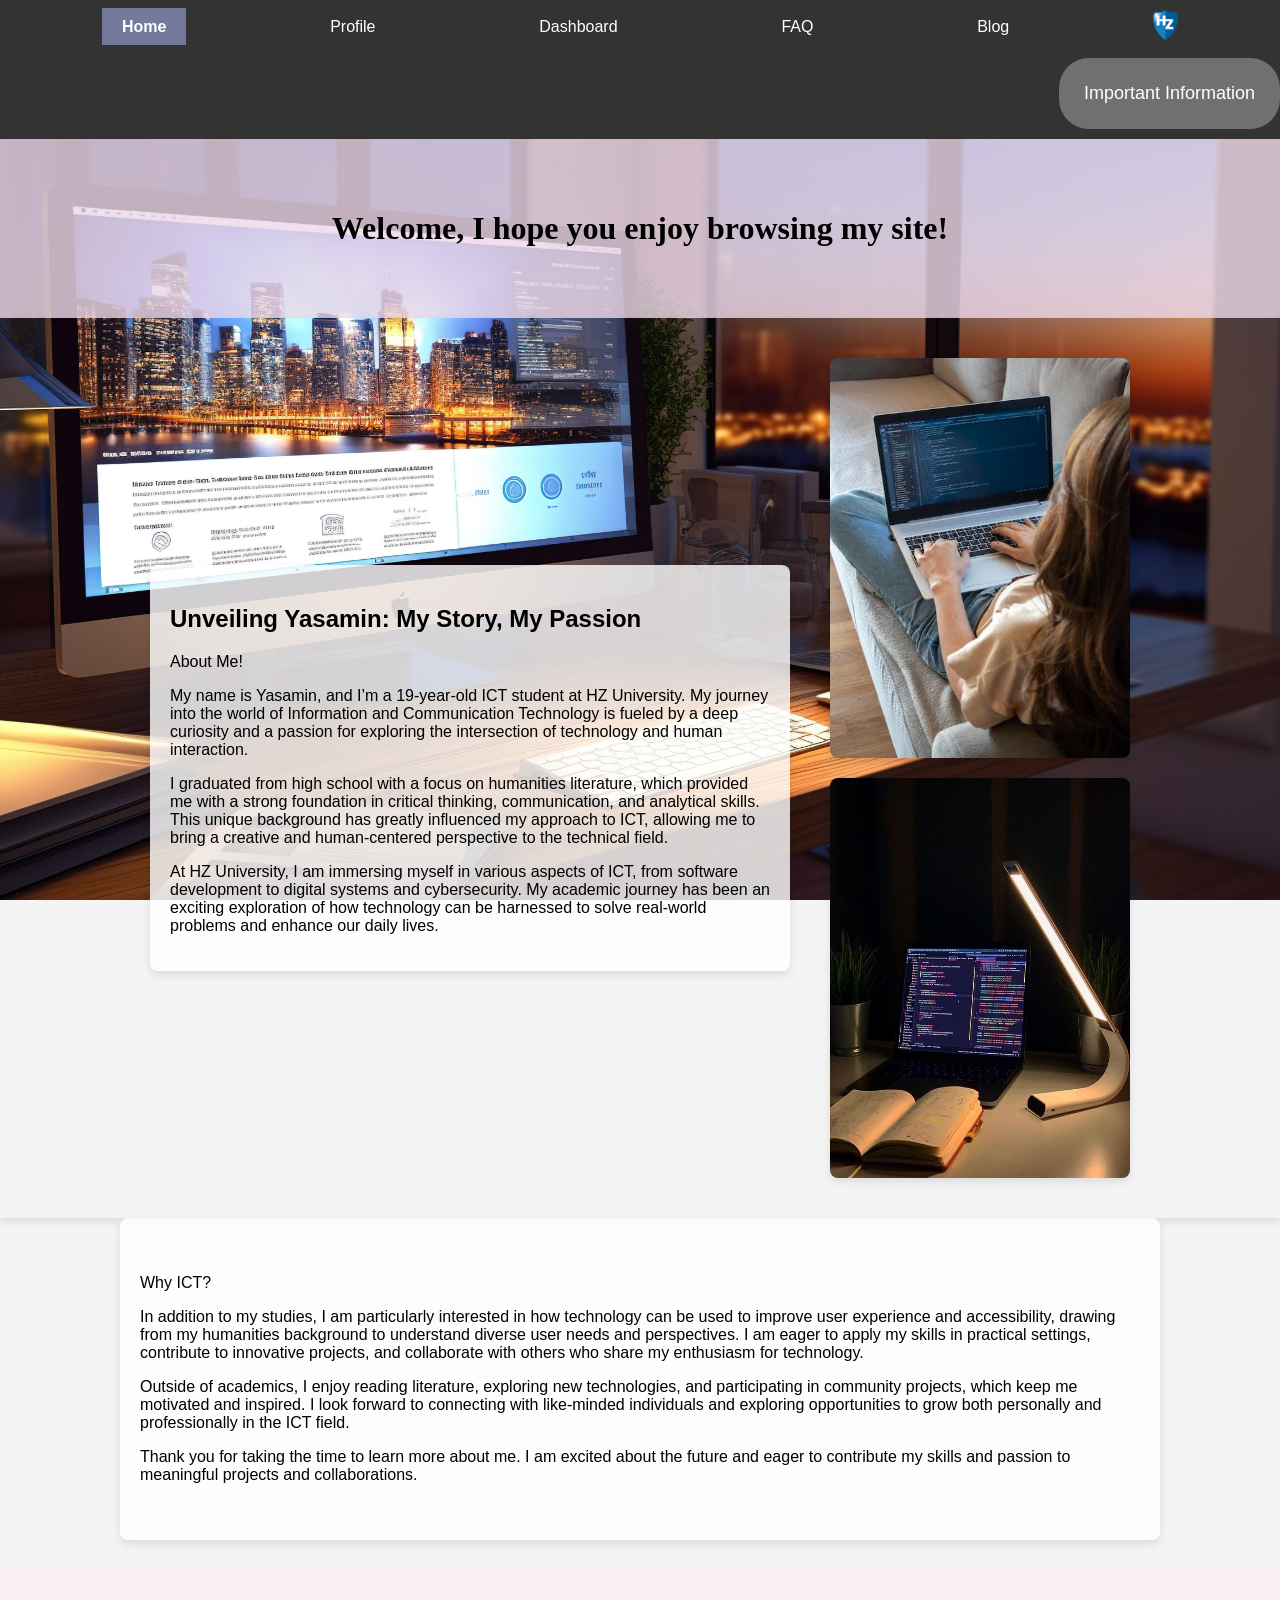
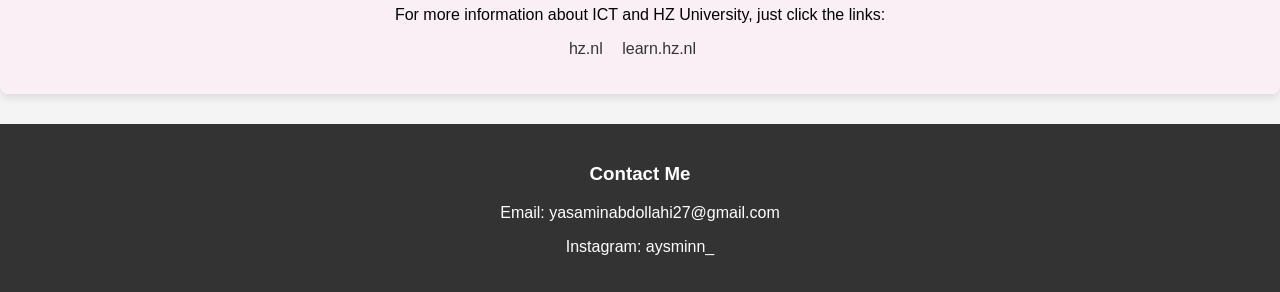
<file: index.html>
<!DOCTYPE html>
<html lang="en">

<head>
  <meta charset="UTF-8">
  <meta name="viewport" content="width=device-width, initial-scale=1.0">
  <meta http-equiv="X-UA-Compatible" content="ie=edge">
  <link rel="stylesheet" href="/CSS FILES/index.css">
  <link rel="stylesheet" href="/CSS FILES/sideBar.css">
  <script src="/javaFile/app.js"></script>
  <title>Home Page</title>
</head>

<body>

  <!-- Header Section -->
  <header>
    <nav class="navibar">
      <div class="menu">
        <ul>
          <li><a class="active" href="/html files/index.html">Home</a></li>
          <li><a href="/html files/profile.html">Profile</a></li>
          <li><a href="/html files/dashboard.html">Dashboard</a></li>
          <li><a href="/html files/faq.html">FAQ</a></li>
          <li><a href="/html files/blog.html">Blog</a></li>
          <li><img id="logo" src="/imgs/hz-logo.png" width="25px" height="30px" alt="Logo"></li>
        </ul>
      </div>
    </nav>
    <!--Side Bar-->
    <div class="dropdown">
      <button onclick="myFunction()" class="dropbtn">Important Information</button>
      <div id="myDropdown" class="dropdown-content">
      <a href="https://oer.hz.nl/?_gl=1*swtmpf*_gcl_aw*R0NMLjE3MjU4OTUzNjkuQ2owS0NRandpdUMyQmhEU0FSSXNBTE9WZkJKamE5NDd0VmtKWmZmUUJKYjhpRW9nLVpvT2lRQlZLQ09ZakpXVkhOSnlPLXl4d0xJOXcwQWFBdGpuRUFMd193Y0I" class="p2" target="_blank">Course and Examination Regulations</a>
      <a href="https://oer.hz.nl/6978cdea-fb31-430b-9bf9-63206aa07754" class="p2" target="_blank">Implementation Regulations</a>
      <a href="https://learn.hz.nl/" class="p2" target="_blank">Learn environment</a>
      <a href="https://hz.osiris-student.nl/home" class="p2" target="_blank">study progress</a>
      <a href="https://github.com" class="p2" target="_blank">GitHub</a></div>
      </div>
  </header>

  <!-- Main Welcome Section -->
  <main class="wrapper">
    <h1>Welcome, I hope you enjoy browsing my site!</h1>
  </main>

  <!-- About Me Section -->
  <section class="about-me">
    <div class="text">
      <h2>Unveiling Yasamin: My Story, My Passion</h2>
      <p>About Me!</p>
      <p>My name is Yasamin, and I’m a 19-year-old ICT student at HZ University. My journey into the world of Information and Communication Technology is fueled by a deep curiosity and a passion for exploring the intersection of technology and human interaction.</p>
      <p>I graduated from high school with a focus on humanities literature, which provided me with a strong foundation in critical thinking, communication, and analytical skills. This unique background has greatly influenced my approach to ICT, allowing me to bring a creative and human-centered perspective to the technical field.</p>
      <p>At HZ University, I am immersing myself in various aspects of ICT, from software development to digital systems and cybersecurity. My academic journey has been an exciting exploration of how technology can be harnessed to solve real-world problems and enhance our daily lives.</p>
    </div>
    <div class="images">
      <img src="/imgs/unnamed.jpg" width="300" height="400" alt="Pic 1">
      <img src="/imgs/unnamed (1).jpg" width="300" height="400" alt="Pic 2">
    </div>
  </section>

  <!-- Additional Info Section -->
  <main class="additional-info">
    <div class="info-text">
      <p>Why ICT?</p>
      <p>In addition to my studies, I am particularly interested in how technology can be used to improve user experience and accessibility, drawing from my humanities background to understand diverse user needs and perspectives. I am eager to apply my skills in practical settings, contribute to innovative projects, and collaborate with others who share my enthusiasm for technology.</p>
      <p>Outside of academics, I enjoy reading literature, exploring new technologies, and participating in community projects, which keep me motivated and inspired. I look forward to connecting with like-minded individuals and exploring opportunities to grow both personally and professionally in the ICT field.</p>
      <p>Thank you for taking the time to learn more about me. I am excited about the future and eager to contribute my skills and passion to meaningful projects and collaborations.</p>
    </div>
  </main>

  <!-- External Links Section -->
  <nav class="navigation">
    <div class="aside">
      <p>For more information about ICT and HZ University, just click the links:</p>
      <ul>
        <li><a href="https://hz.nl" target="_blank" rel="noopener noreferrer">hz.nl</a></li>
        <li><a href="https://learn.hz.nl" target="_blank" rel="noopener noreferrer">learn.hz.nl</a></li>
      </ul>
    </div>
  </nav>

  <!-- Footer Section -->
  <footer>
    <div class="footer-container">
      <div class="footer-section">
        <h3>Contact Me</h3>
        <p>Email: yasaminabdollahi27@gmail.com</p>
        <p>Instagram: <a href="https://www.instagram.com/aysminn_" target="_blank">aysminn_</a></p>
      </div>
    </div>
  </footer>

</body>

</html>
</file>
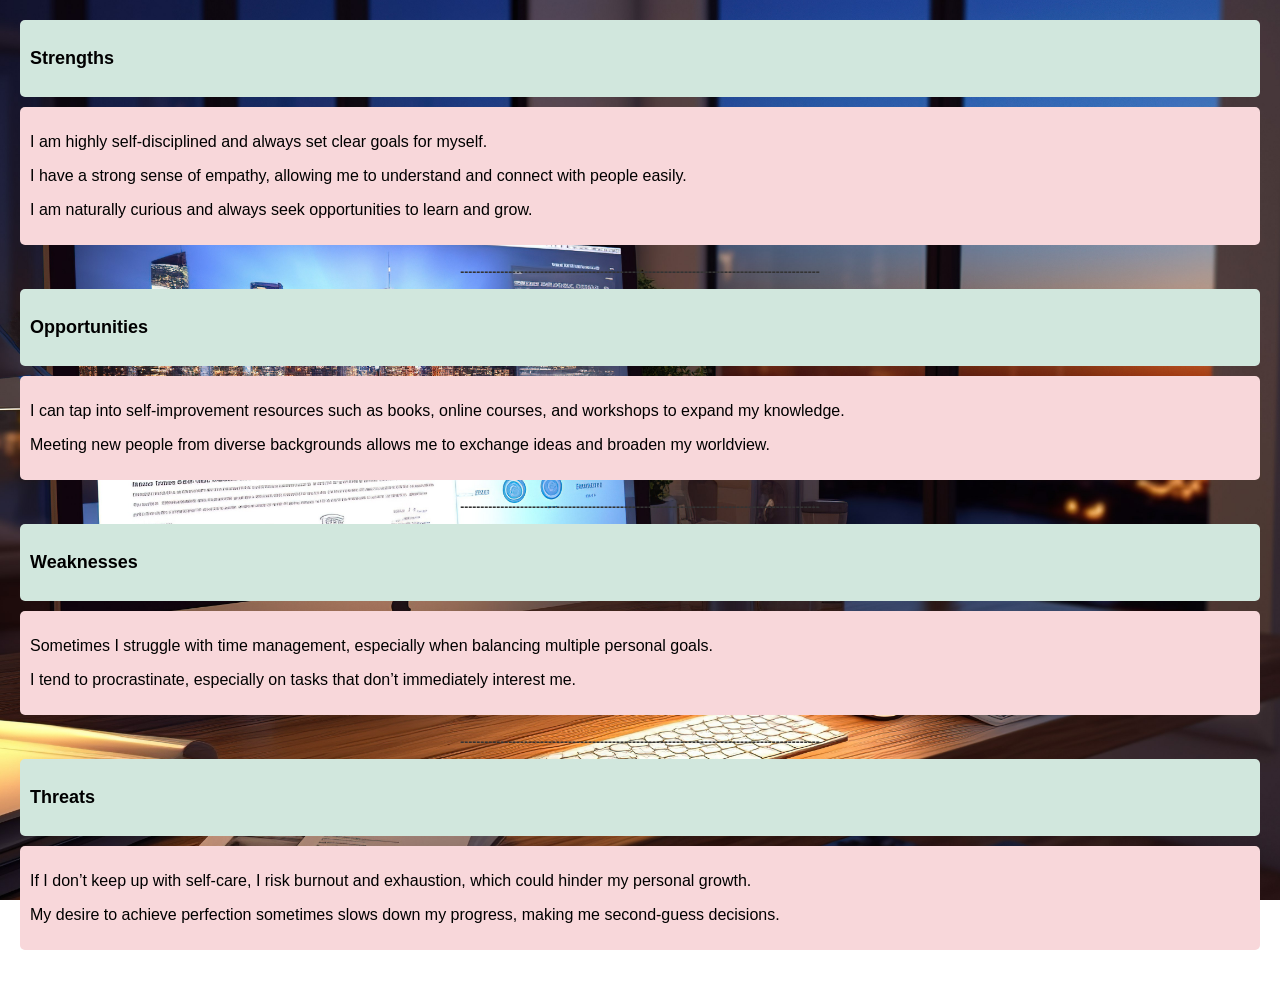
<file: swotAnalysis.html>
<!DOCTYPE html>
<html lang="en">
<head>
  <meta charset="UTF-8">
  <meta name="viewport" content="width=device-width, initial-scale=1.0">
  <title>SWOT Analysis</title>
  <style>
            /* Body background with an image */
            body {
      background-image: url(—Pngtree—3d\ rendering\ of\ website\ builder_7231387.jpg); /* Replace with your image path */
      background-size: cover;
      background-position: center;
      background-repeat: no-repeat;
      background-attachment: fixed;
      margin: 0;
      font-family: Arial, sans-serif;
      display: flex;
      flex-direction: column;
      min-height: 100vh;
    }
    section {
      padding: 20px;
    }

    .p1 {
      font-weight: bold;
      font-size: 18px;
      background-color: #d1e7dd; /* Light green background for titles */
      padding: 10px;
      border-radius: 5px;
      margin-bottom: 10px;
    }

    .p2 {
      font-size: 16px;
      background-color: #f8d7da; /* Light red background for content */
      padding: 10px;
      border-radius: 5px;
      margin-bottom: 20px;
    }

    .line h1 {
      text-align: center;
      font-size: 12px;
      color: #333;
    }
  </style>
</head>
<body>

    <section>
        <div class="p1"><p>Strengths</p></div>
        <div class="p2">
          <p>I am highly self-disciplined and always set clear goals for myself.</p>
          <p>I have a strong sense of empathy, allowing me to understand and connect with people easily.</p>
          <p>I am naturally curious and always seek opportunities to learn and grow.</p>
        </div>
        <div class="line">
          <h1>------------------------------------------------------------------------------------------</h1>
        </div>
      
        <div class="p1"><p>Opportunities</p></div>
        <div class="p2">
          <p>I can tap into self-improvement resources such as books, online courses, and workshops to expand my knowledge.</p>
          <p>Meeting new people from diverse backgrounds allows me to exchange ideas and broaden my worldview.</p>
        </div>
        <div class="line">
          <h1>------------------------------------------------------------------------------------------</h1>
        </div>
      
        <div class="p1"><p>Weaknesses</p></div>
        <div class="p2">
          <p>Sometimes I struggle with time management, especially when balancing multiple personal goals.</p>
          <p>I tend to procrastinate, especially on tasks that don’t immediately interest me.</p>
        </div>
        <div class="line">
          <h1>------------------------------------------------------------------------------------------</h1>
        </div>
      
        <div class="p1"><p>Threats</p></div>
        <div class="p2">
          <p>If I don’t keep up with self-care, I risk burnout and exhaustion, which could hinder my personal growth.</p>
          <p>My desire to achieve perfection sometimes slows down my progress, making me second-guess decisions.</p>
        </div>
      </section>
      

</body>
</html>
</file>
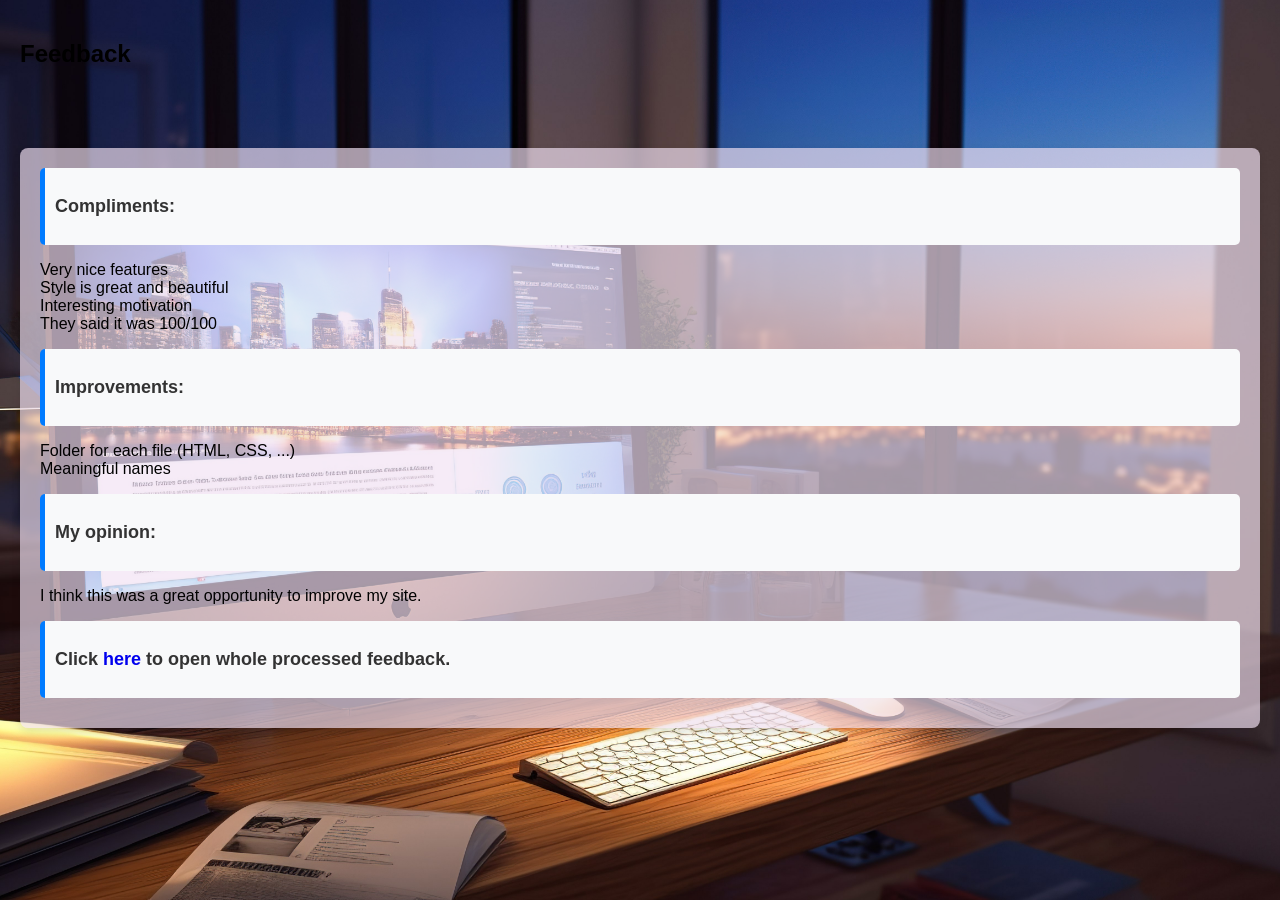
<file: blogPageEx/firstFeedback.html>
<!DOCTYPE html>
<html lang="en">
<head>
  <meta charset="UTF-8">
  <meta name="viewport" content="width=device-width, initial-scale=1.0">
  <link rel="stylesheet" href="/styleBlogEx/firstFeedback.css">
  <link rel="stylesheet" href="/styleBlogEx/styleBox.css">
  <title>Feedback Section</title>
</head>
<body>

<!--First Feedback Page--><!--First Section-->
<section>
  <div class="h1">
  <h1>Feedback</h1></div>
</section>
<section>
  <div class="wrapper">
  <div class="p1">
  <p>Compliments:</p></div>
  <div class="p2">
  <p>Very nice features<br> Style is great and beautiful<br> Interesting motivation<br> They said it was 100/100</p></div>
  <div class="p1">
  <p>Improvements:</p></div>
  <div class="p2">
  <p>Folder for each file (HTML, CSS, ...) <br> Meaningful names<br></p></div>
  <div class="p1">
  <p>My opinion:</p></div>
  <div class="p2">
  <p>I think this was a great opportunity to improve my site.</p></div>
  <div class="p1">
  <p>Click<a href="/Yasamin aaaa.pdf" target="_blank" style="text-decoration: none;"> here </a>to open whole processed feedback.</p></div></div>
</section>
</div>
  
</body>
</html>
</file>
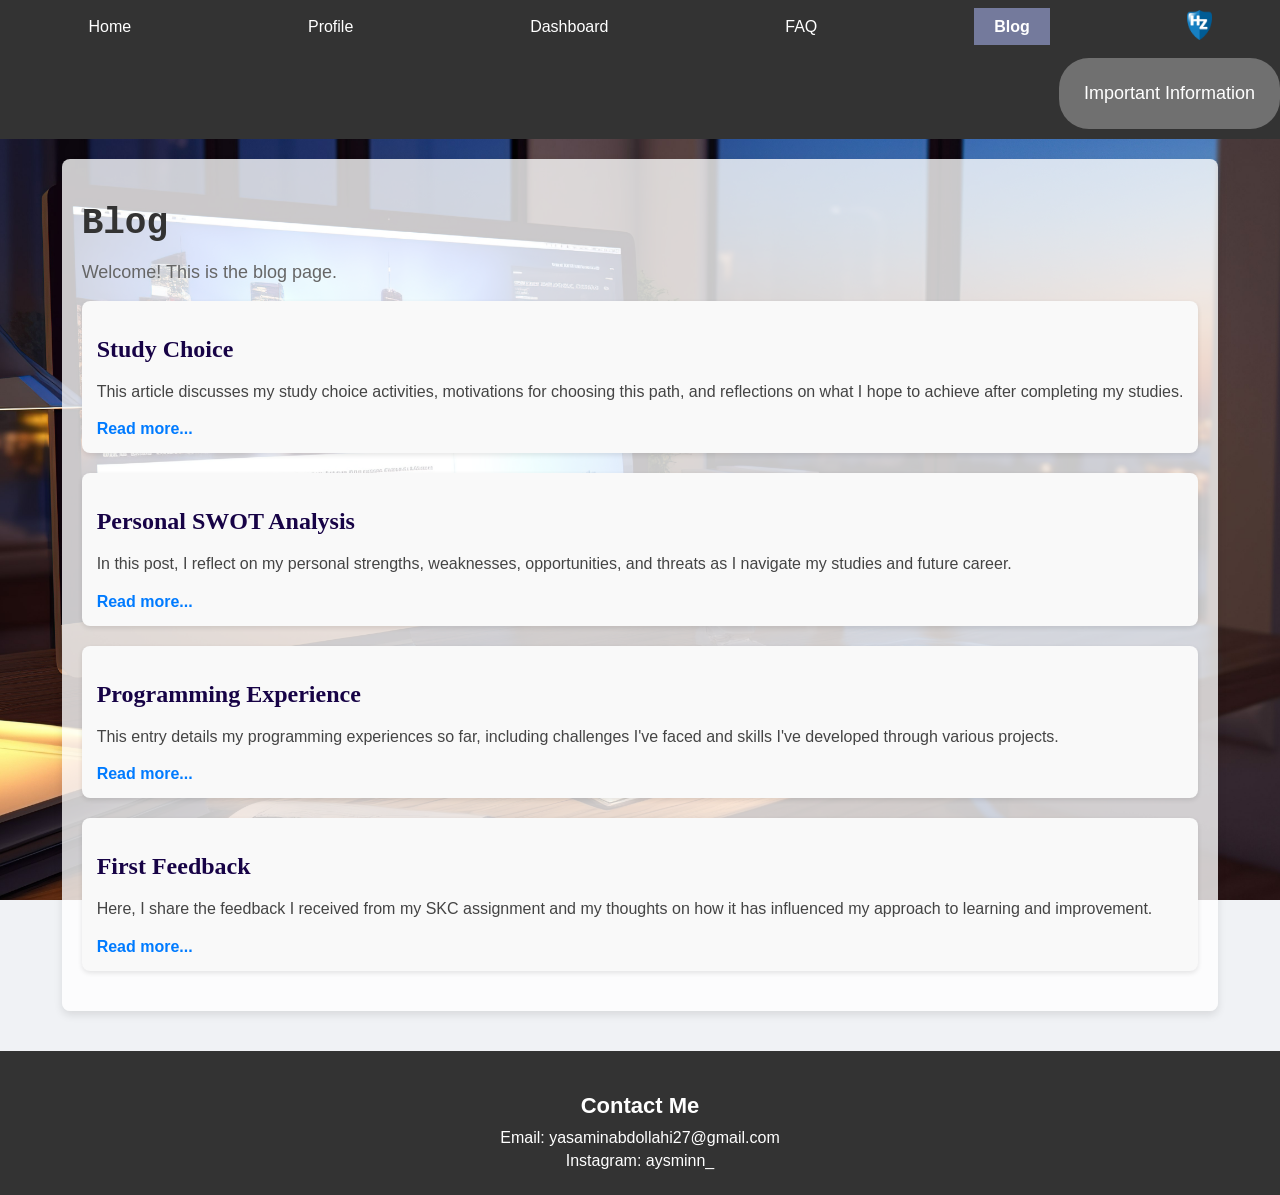
<file: html files/blog.html>
<!DOCTYPE html>
<html lang="en">
<head>
  <meta charset="UTF-8">
  <meta name="viewport" content="width=device-width, initial-scale=1.0">
  <meta http-equiv="X-UA-Compatible" content="ie=edge">
  <link rel="stylesheet" href="/CSS FILES/blog.css">
  <link rel="stylesheet" href="/CSS FILES/sideBar.css">
  <script src="/javaFile/app.js"></script>
  <title>Study Choice Activities</title>
</head>
<body>
  <header>
    <div class="menu">
      <ul>
        <li><a href="../index.html">Home</a></li>
        <li><a href="/html files/profile.html">Profile</a></li>
        <li><a href="/html files/dashboard.html">Dashboard</a></li>
        <li><a href="/html files/faq.html">FAQ</a></li>
        <li><a class="active" href="/CSS FILES/blog.css">Blog</a></li>
        <li><img id="logo" src="/imgs/hz-logo.png" width="25" height="30" alt="Logo"></li>
      </ul>
    </div>
        <!--Side Bar-->
        <div class="dropdown">
          <button onclick="myFunction()" class="dropbtn">Important Information</button>
          <div id="myDropdown" class="dropdown-content">
          <a href="https://oer.hz.nl/?_gl=1*swtmpf*_gcl_aw*R0NMLjE3MjU4OTUzNjkuQ2owS0NRandpdUMyQmhEU0FSSXNBTE9WZkJKamE5NDd0VmtKWmZmUUJKYjhpRW9nLVpvT2lRQlZLQ09ZakpXVkhOSnlPLXl4d0xJOXcwQWFBdGpuRUFMd193Y0I" class="p2" target="_blank">Course and Examination Regulations</a>
          <a href="https://oer.hz.nl/6978cdea-fb31-430b-9bf9-63206aa07754" class="p2" target="_blank">Implementation Regulations</a>
          <a href="https://learn.hz.nl/" class="p2" target="_blank">Learn environment</a>
          <a href="https://hz.osiris-student.nl/home" class="p2" target="_blank">study progress</a>
          <a href="https://github.com" class="p2" target="_blank">GitHub</a></div>
          </div>
  </header>

  <main class="wrapper">
    <div class="blog-content">
      <h1>Blog</h1>
      <p>Welcome! This is the blog page.</p>
    </div>

    <section class="post-feed">
      <article>
        <h2>Study Choice</h2>
        <p>This article discusses my study choice activities, motivations for choosing this path, and reflections on what I hope to achieve after completing my studies.</p>
        <a href="/blogPageEx/study-choice.html">Read more...</a>
      </article>
      <article>
        <h2>Personal SWOT Analysis</h2>
        <p>In this post, I reflect on my personal strengths, weaknesses, opportunities, and threats as I navigate my studies and future career.</p>
        <a href="/blogPageEx/swotAnalysis.html">Read more...</a>
      </article>
      <article>
        <h2>Programming Experience</h2>
        <p>This entry details my programming experiences so far, including challenges I've faced and skills I've developed through various projects.</p>
        <a href="/blogPageEx/programingExperience.html">Read more...</a>
      </article>
      <article>
        <h2>First Feedback</h2>
        <p>Here, I share the feedback I received from my SKC assignment and my thoughts on how it has influenced my approach to learning and improvement.</p>
        <a href="/blogPageEx/firstFeedback.html">Read more...</a>
      </article>
    </section>
  </main>

  <footer>
    <div class="footer-container">
      <div class="footer-section">
        <h3>Contact Me</h3>
        <p>Email: <a href="mailto:yasaminabdollahi27@gmail.com">yasaminabdollahi27@gmail.com</a></p>
        <p>Instagram: <a href="https://www.instagram.com/aysminn_" target="_blank" rel="noopener noreferrer">aysminn_</a></p>
      </div>
    </div>
  </footer>
</body>
</html>
</file>
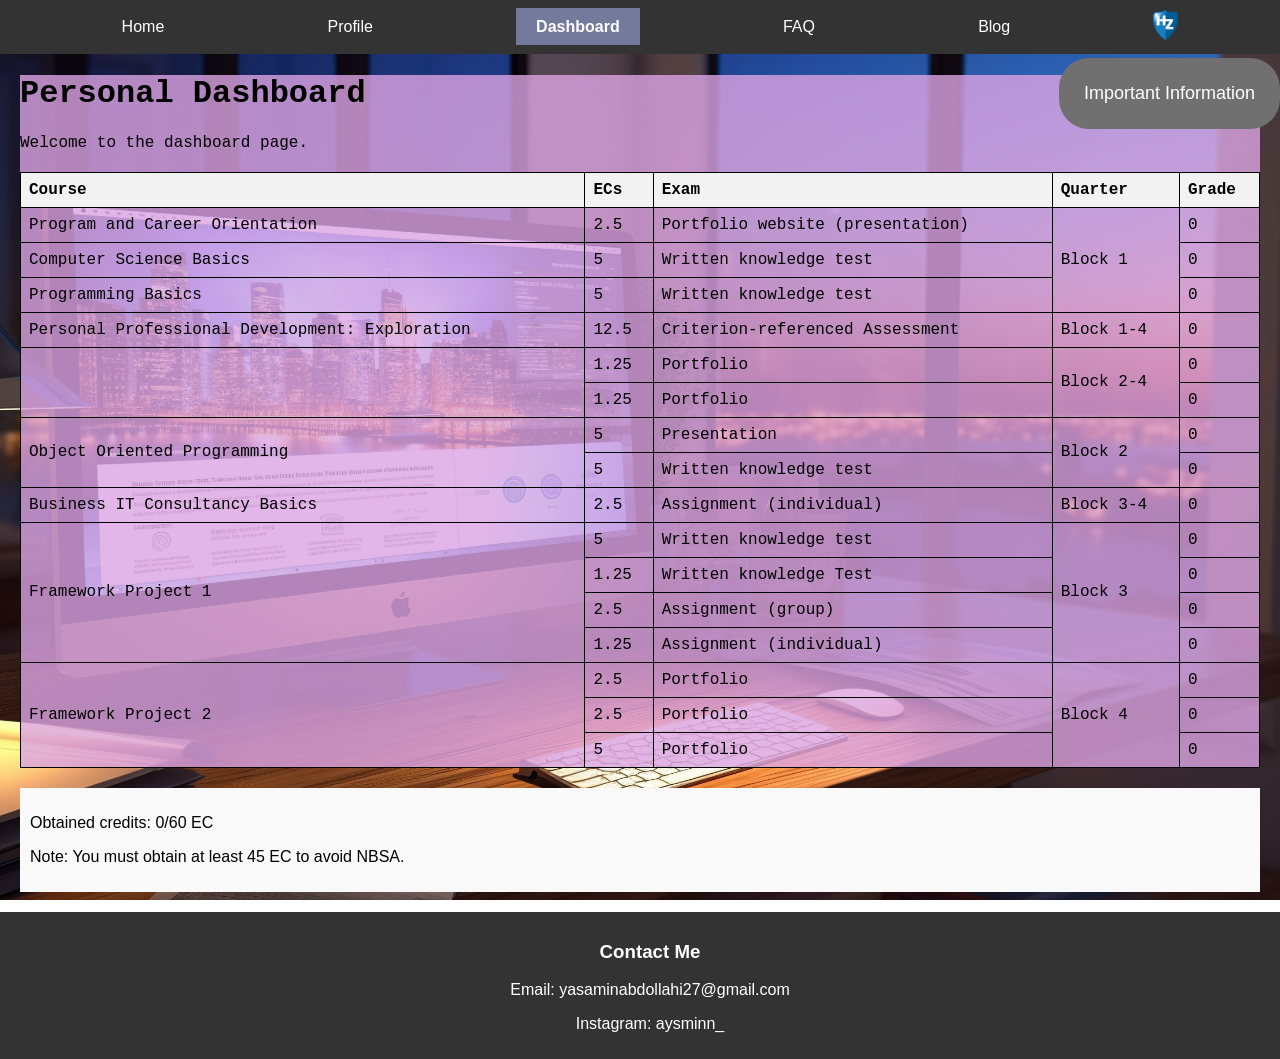
<file: html files/dashboard.html>
<!DOCTYPE html>
<html lang="en">
<head>
    <meta charset="UTF-8">
    <meta name="viewport" content="width=device-width, initial-scale=1.0">
    <meta http-equiv="X-UA-Compatible" content="ie=edge">
    <link rel="stylesheet" href="/CSS FILES/dashboard.css">
    <link rel="stylesheet" href="/CSS FILES/sideBar.css">
  <script src="/javaFile/app.js"></script>
    <title>Study Dashboard</title>
</head>
<body>
<header>
    <nav class="navibar">
        <div class="menu">
            <ul>
                <li><a href="../index.html">Home</a></li>
                <li><a href="/html files/profile.html">Profile</a></li>
                <li><a class="active" href="/html files/dashboard.html">Dashboard</a></li>
                <li><a href="/html files/faq.html">FAQ</a></li>
                <li><a href="/html files/blog.html">Blog</a></li>
                <li><img class="logo" src="/imgs/hz-logo.png" width="25px" height="30px" alt="Logo"></li>
            </ul>
        </div>
    </nav>
        <!--Side Bar-->
        <div class="dropdown">
            <button onclick="myFunction()" class="dropbtn">Important Information</button>
            <div id="myDropdown" class="dropdown-content">
            <a href="https://oer.hz.nl/?_gl=1*swtmpf*_gcl_aw*R0NMLjE3MjU4OTUzNjkuQ2owS0NRandpdUMyQmhEU0FSSXNBTE9WZkJKamE5NDd0VmtKWmZmUUJKYjhpRW9nLVpvT2lRQlZLQ09ZakpXVkhOSnlPLXl4d0xJOXcwQWFBdGpuRUFMd193Y0I" class="p2" target="_blank">Course and Examination Regulations</a>
            <a href="https://oer.hz.nl/6978cdea-fb31-430b-9bf9-63206aa07754" class="p2" target="_blank">Implementation Regulations</a>
            <a href="https://learn.hz.nl/" class="p2" target="_blank">Learn environment</a>
            <a href="https://hz.osiris-student.nl/home" class="p2" target="_blank">study progress</a>
            <a href="https://github.com" class="p2" target="_blank">GitHub</a></div>
            </div>
</header>

<main class="wrapper">
    <div class="dashboard-content">
        <h1>Personal Dashboard</h1>
        <p>Welcome to the dashboard page.</p>

        <table>
            <thead>
                <tr>
                    <th>Course</th>
                    <th>ECs</th>
                    <th>Exam</th>
                    <th>Quarter</th>
                    <th>Grade</th>
                </tr>
            </thead>
            <tbody>
                <tr>
                    <td>Program and Career Orientation</td>
                    <td>2.5</td>
                    <td>Portfolio website (presentation)</td>
                    <td rowspan="3">Block 1</td>
                    <td>0</td>
                </tr>
                <tr>
                    <td>Computer Science Basics</td>
                    <td>5</td>
                    <td>Written knowledge test</td>
                    <td>0</td>
                </tr>
                <tr>
                    <td>Programming Basics</td>
                    <td>5</td>
                    <td>Written knowledge test</td>
                    <td>0</td>
                </tr>
                <tr>
                    <td>Personal Professional Development: Exploration</td>
                    <td>12.5</td>
                    <td>Criterion-referenced Assessment</td>
                    <td>Block 1-4</td>
                    <td>0</td>
                </tr>
                <tr>
                    <td rowspan="2"></td>
                    <td>1.25</td>
                    <td>Portfolio</td>
                    <td rowspan="2">Block 2-4</td>
                    <td>0</td>
                </tr>
                <tr>
                    <td>1.25</td>
                    <td>Portfolio</td>
                    <td>0</td>
                </tr>
                <tr>
                    <td rowspan="2">Object Oriented Programming</td>
                    <td>5</td>
                    <td>Presentation</td>
                    <td rowspan="2">Block 2</td>
                    <td>0</td>
                </tr>
                <tr>
                    <td>5</td>
                    <td>Written knowledge test</td>
                    <td>0</td>
                </tr>
                <tr>
                    <td>Business IT Consultancy Basics</td>
                    <td>2.5</td>
                    <td>Assignment (individual)</td>
                    <td>Block 3-4</td>
                    <td>0</td>
                </tr>
                <tr>
                    <td rowspan="4">Framework Project 1</td>
                    <td>5</td>
                    <td>Written knowledge test</td>
                    <td rowspan="4">Block 3</td>
                    <td>0</td>
                </tr>
                <tr>
                    <td>1.25</td>
                    <td>Written knowledge Test</td>
                    <td>0</td>
                </tr>
                <tr>
                    <td>2.5</td>
                    <td>Assignment (group)</td>
                    <td>0</td>
                </tr>
                <tr>
                    <td>1.25</td>
                    <td>Assignment (individual)</td>
                    <td>0</td>
                </tr>
                <tr>
                    <td rowspan="3">Framework Project 2</td>
                    <td>2.5</td>
                    <td>Portfolio</td>
                    <td rowspan="3">Block 4</td>
                    <td>0</td>
                </tr>
                <tr>
                    <td>2.5</td>
                    <td>Portfolio</td>
                    <td>0</td>
                </tr>
                <tr>
                    <td>5</td>
                    <td>Portfolio</td>
                    <td>0</td>
                </tr>
            </tbody>
        </table>
    </div>
</main>

<div class="progress">
    <p>Obtained credits: 0/60 EC</p>
    <p>Note: You must obtain at least 45 EC to avoid NBSA.</p>
</div>

<footer>
    <div class="footer-container">
        <div class="footer-section">
            <h3>Contact Me</h3>
            <p>Email: yasaminabdollahi27@gmail.com</p>
            <p>Instagram: <a href="https://www.instagram.com/aysminn_" target="_blank">aysminn_</a></p>
        </div>
    </div>
</footer>

</body>
</html>
</file>
<file: CSS FILES/index.css>
/* Basic Reset and Body Styling */
    body {
        margin: 0;
        font-family: Arial, sans-serif;
        background-color: #f4f4f4;
        display: flex;
        flex-direction: column;
        min-height: 100vh;
    }

    body {
        background-image: url("/imgs/—Pngtree—3d\ rendering\ of\ website\ builder_7231387.jpg");
        /* Replace with your image path */
        background-size: cover;
        background-position: center;
        background-repeat: no-repeat;
        background-attachment: fixed;
        margin: 0;
        font-family: Arial, sans-serif;
        display: flex;
        flex-direction: column;
        min-height: 100vh;
    }

    /* Header Styling */
    header {
        background-color: #333;
        padding: 10px 0;
    }

    .navibar {
        max-width: 1200px;
        margin: 0 auto;
    }

    .menu ul {
        list-style-type: none;
        padding: 0;
        margin: 0;
        display: flex;
        justify-content: space-around;
        align-items: center;
    }

    .menu ul li {
        display: inline;
    }

    .menu ul li a {
        color: white;
        text-decoration: none;
        padding: 10px 20px;
        font-size: 16px;
    }

    .menu ul li a.active {
        font-weight: bold;
    }

    #logo {
        margin-left: auto;
    }

    /* Main Welcome Section */
    .wrapper {
        text-align: center;
        padding: 50px 20px;
        background-color: #eed9e9ce;
        color: black;
        font-family: Georgia, serif;
    }

    /* About Me Section */
    .about-me {
        display: flex;
        flex-wrap: wrap;
        justify-content: center;
        align-items: center;
        padding: 40px 20px;
        background-color: #eccdec00;
        /* Background color for the about me section */
        box-shadow: 0 4px 8px rgba(0, 0, 0, 0.1);
        /* Shadow for depth */
    }

    .about-me .text {
        max-width: 600px;
        margin-right: 40px;
        flex: 1;
        background-color: rgba(255, 255, 255, 0.808);
        /* Slightly translucent background for readability */
        padding: 20px;
        border-radius: 8px;
        /* Rounded corners */
        box-shadow: 0 4px 8px rgba(0, 0, 0, 0.1);
        /* Shadow for depth */
    }

    .about-me .images {
        display: flex;
        flex-direction: column;
        gap: 20px;
    }

    .about-me img {
        border-radius: 8px;
        box-shadow: 0 4px 8px rgba(0, 0, 0, 0.1);
    }

    /* Additional Info Section */
    .additional-info {
        max-width: 1000px;
        margin: 0 auto;
        padding: 40px 20px;
        background-color: #ffffffd2;
        border-radius: 8px;
        box-shadow: 0 4px 8px rgba(0, 0, 0, 0.1);
    }

    /* Footer Styling */
    footer {
        background-color: #333;
        color: white;
        text-align: center;
        padding: 20px 0;
        margin-top: auto;
    }

    footer a {
        color: #fff;
        text-decoration: none;
    }

    footer a:hover {
        text-decoration: underline;
    }

    /* Aside Links Section */
    .navigation .aside {
        margin: 30px 0;
        text-align: center;
        background-color: rgba(253, 237, 246, 0.712);
        /* Corrected rgba syntax */
        padding: 20px;
        /* Optional: add padding for spacing */
        border-radius: 8px;
        /* Optional: add rounded corners */
        box-shadow: 0 4px 8px rgba(0, 0, 0, 0.1);
        /* Optional: add shadow for depth */
    }

    .aside ul {
        list-style: none;
        padding: 0;
    }

    .aside ul li {
        display: inline;
        margin-right: 15px;
    }

    .aside ul li a {
        color: #333;
        text-decoration: none;
        font-size: 16px;
    }


    /* Responsive Media Queries */
    @media (max-width: 768px) {
        .about-me {
            flex-direction: column;
        }

        .about-me .text,
        .about-me .images {
            margin: 0;
        }


        .aside ul li a:hover {
            text-decoration: underline;
        }

    }
    .active {
        background-color: rgba(127, 134, 173, 0.863);
    }
</file>
<file: CSS FILES/sideBar.css>
/* Side Bar */
.dropbtn {
    margin-top: 1.5vh;
    border-radius: 30px;
    background-color: #707070;
    color: white;
    padding: 25px;
    font-size: 18px;
    border: none;
    cursor: pointer;
}
.dropbtn:hover, .dropbtn:focus {
    background-color: #bdbdbd;
} 
.dropdown {
    float: right;
    position: relative;
    display: inline-block;
}
.dropdown-content {
    border-radius: 30px;
    display: none;
    position: absolute;
    background-color: #f1f1f1ef;
    min-width: 200px;
    overflow: auto;
    right: 0;
    z-index: 1;
}
.dropdown-content a {
    color: black;
    padding: 12px 16px;
    text-decoration: none;
    display: block;
} 
.dropdown a:hover {background-color: #707070;} 
.show {display: block;}
</file>
<file: styleBlogEx/firstFeedback.css>
/* Body background with an image */
                body {
                    background-image: url("/imgs/—Pngtree—3d\ rendering\ of\ website\ builder_7231387.jpg");
                    /* Replace with your image path */
                    background-size: cover;
                    background-position: center;
                    background-repeat: no-repeat;
                    background-attachment: fixed;
                    margin: 0;
                    font-family: Arial, sans-serif;
                    display: flex;
                    flex-direction: column;
                    min-height: 100vh;
                }

                section {
                    padding: 20px;
                }

                .p1 {
                    font-size: 18px;
                    font-weight: bold;
                    color: #333;
                    background-color: #f8f9fa;
                    padding: 10px;
                    border-left: 5px solid #007BFF;
                    border-radius: 5px;
                    margin-bottom: 10px;
                }
</file>
<file: styleBlogEx/styleBox.css>
/* Main Content */
    .wrapper {
        max-width: 1200px;
        margin: 20px auto;
        padding: 20px;
        background-color: rgba(242, 225, 243, 0.671);
        box-shadow: 0 4px 8px rgba(0, 0, 0, 0.1);
        border-radius: 8px;
    }

    .faq-content h1 {
        font-size: 32px;
        margin-bottom: 20px;
        font-family: 'Courier New', monospace;
    }

    .faq-content p {
        font-size: 18px;
        margin-bottom: 20px;
    }

    .faq-content article {
        margin-bottom: 20px;
    }

    .faq-question {
        font-size: 20px;
        color: #170346;
        margin-bottom: 10px;
        font-family: Garamond, serif;
    }

    .faq-content article p {
        font-size: 16px;
        line-height: 1.6;
        padding-left: 20px;
        font-family: Georgia, serif;
    }
</file>
<file: CSS FILES/blog.css>
/* General Styles */
    body {
        background-color: #f0f2f5;
        font-family: Arial, sans-serif;
        color: #333;
        margin: 0;
        padding: 0;
    }

    /* Body background with an image */
    body {
        background-image: url(/imgs/—Pngtree—3d\ rendering\ of\ website\ builder_7231387.jpg);
        /* Replace with your image path */
        background-size: cover;
        background-position: center;
        background-repeat: no-repeat;
        background-attachment: fixed;
        margin: 0;
        font-family: Arial, sans-serif;
        display: flex;
        flex-direction: column;
        min-height: 100vh;
    }

    /* Header Styling */
    header {
        background-color: #333;
        padding: 10px 0;
    }

    .navibar {
        max-width: 1200px;
        margin: 0 auto;
    }

    .menu ul {
        list-style-type: none;
        padding: 0;
        margin: 0;
        display: flex;
        justify-content: space-around;
        align-items: center;
    }

    .menu ul li {
        display: inline;
    }

    .menu ul li a {
        color: white;
        text-decoration: none;
        padding: 10px 20px;
        font-size: 16px;
    }

    .menu ul li a.active {
        font-weight: bold;
    }

    #logo {
        margin-left: auto;
    }

    /* Main Content */
    .wrapper {
        max-width: 1200px;
        margin: 20px auto;
        padding: 20px;
        background-color: #ffffffc7;
        box-shadow: 0 4px 8px rgba(0, 0, 0, 0.1);
        border-radius: 8px;
    }

    .blog-content h1 {
        font-size: 36px;
        margin-bottom: 10px;
        font-family: 'Courier New', monospace;
        color: #333;
    }

    .blog-content p {
        font-size: 18px;
        color: #666;
    }

    .post-feed article {
        margin-bottom: 20px;
        padding: 15px;
        background-color: #f9f9f9;
        border-radius: 8px;
        box-shadow: 0 2px 5px rgba(0, 0, 0, 0.1);
    }

    .post-feed h2 {
        font-size: 24px;
        color: #170346;
        margin-bottom: 10px;
        font-family: Georgia, serif
    }

    .post-feed p {
        font-size: 16px;
        line-height: 1.6;
        color: #444;
    }

    .post-feed a {
        text-decoration: none;
        color: #007bff;
        font-weight: bold;
    }

    .post-feed a:hover {
        text-decoration: underline;
    }

    /* Footer Styling */
    footer {
        background-color: #333;
        color: #fff;
        text-align: center;
        padding: 20px;
        margin-top: 20px;
    }

    footer .footer-container {
        max-width: 1200px;
        margin: 0 auto;
    }

    footer .footer-section h3 {
        font-size: 22px;
        margin-bottom: 10px;
    }

    footer .footer-section p {
        font-size: 16px;
        margin: 5px 0;
    }

    footer a {
        color: #fff;
        text-decoration: none;
    }

    footer a:hover {
        text-decoration: underline;
    }

    /* Responsive Design */
    @media (max-width: 768px) {
        header .menu {
            flex-direction: column;
            align-items: center;
        }

        header .menu ul {
            flex-direction: column;
        }

        header .menu ul li {
            margin-bottom: 10px;
        }

        .wrapper {
            padding: 15px;
        }
    }
    .active {
        background-color: rgba(127, 134, 173, 0.863);
    }
</file>
<file: CSS FILES/dashboard.css>
/* Basic styling to ensure visibility */
        body {
            font-family: Arial, sans-serif;
            margin: 0;
            padding: 0;
            background: url("/imgs/—Pngtree—3d\ rendering\ of\ website\ builder_7231387.jpg") no-repeat center center fixed;
            background-size: cover;
            /* Ensures the image covers the whole page */
        }

        body {
            font-family: Arial, sans-serif;
            margin: 0;
            padding: 0;
        }

        .wrapper {
            margin: 20px;
            background-color: #dca4e4cc;
            font-family: 'Courier New', monospace;

        }

        table {
            width: 100%;
            border-collapse: collapse;
            margin: 20px 0;
        }

        table,
        th,
        td {
            border: 1px solid black;
            text-align: left;
            padding: 8px;
        }

        th {
            background-color: #f2f2f2;
        }

        /* Header Styling */
        header {
            background-color: #333;
            padding: 10px 0;
        }

        .navibar {
            max-width: 1200px;
            margin: 0 auto;
        }

        .menu ul {
            list-style-type: none;
            padding: 0;
            margin: 0;
            display: flex;
            justify-content: space-around;
            align-items: center;
        }

        .menu ul li {
            display: inline;
        }

        .menu ul li a {
            color: white;
            text-decoration: none;
            padding: 10px 20px;
            font-size: 16px;
        }

        .menu ul li a.active {
            font-weight: bold;
        }

        #logo {
            margin-left: auto;
        }


        .footer-container {
            background-color: #333;
            color: white;
            padding: 10px;
            text-align: center;
            position: relative;
            bottom: 0;
            width: 100%;
        }

        .footer-section a {
            color: white;
            text-decoration: none;
        }

        .progress {
            margin: 20px;
            padding: 10px;
            background-color: #f9f9f9;
        }

        .active {
            background-color: rgba(127, 134, 173, 0.863);
        }
</file>
